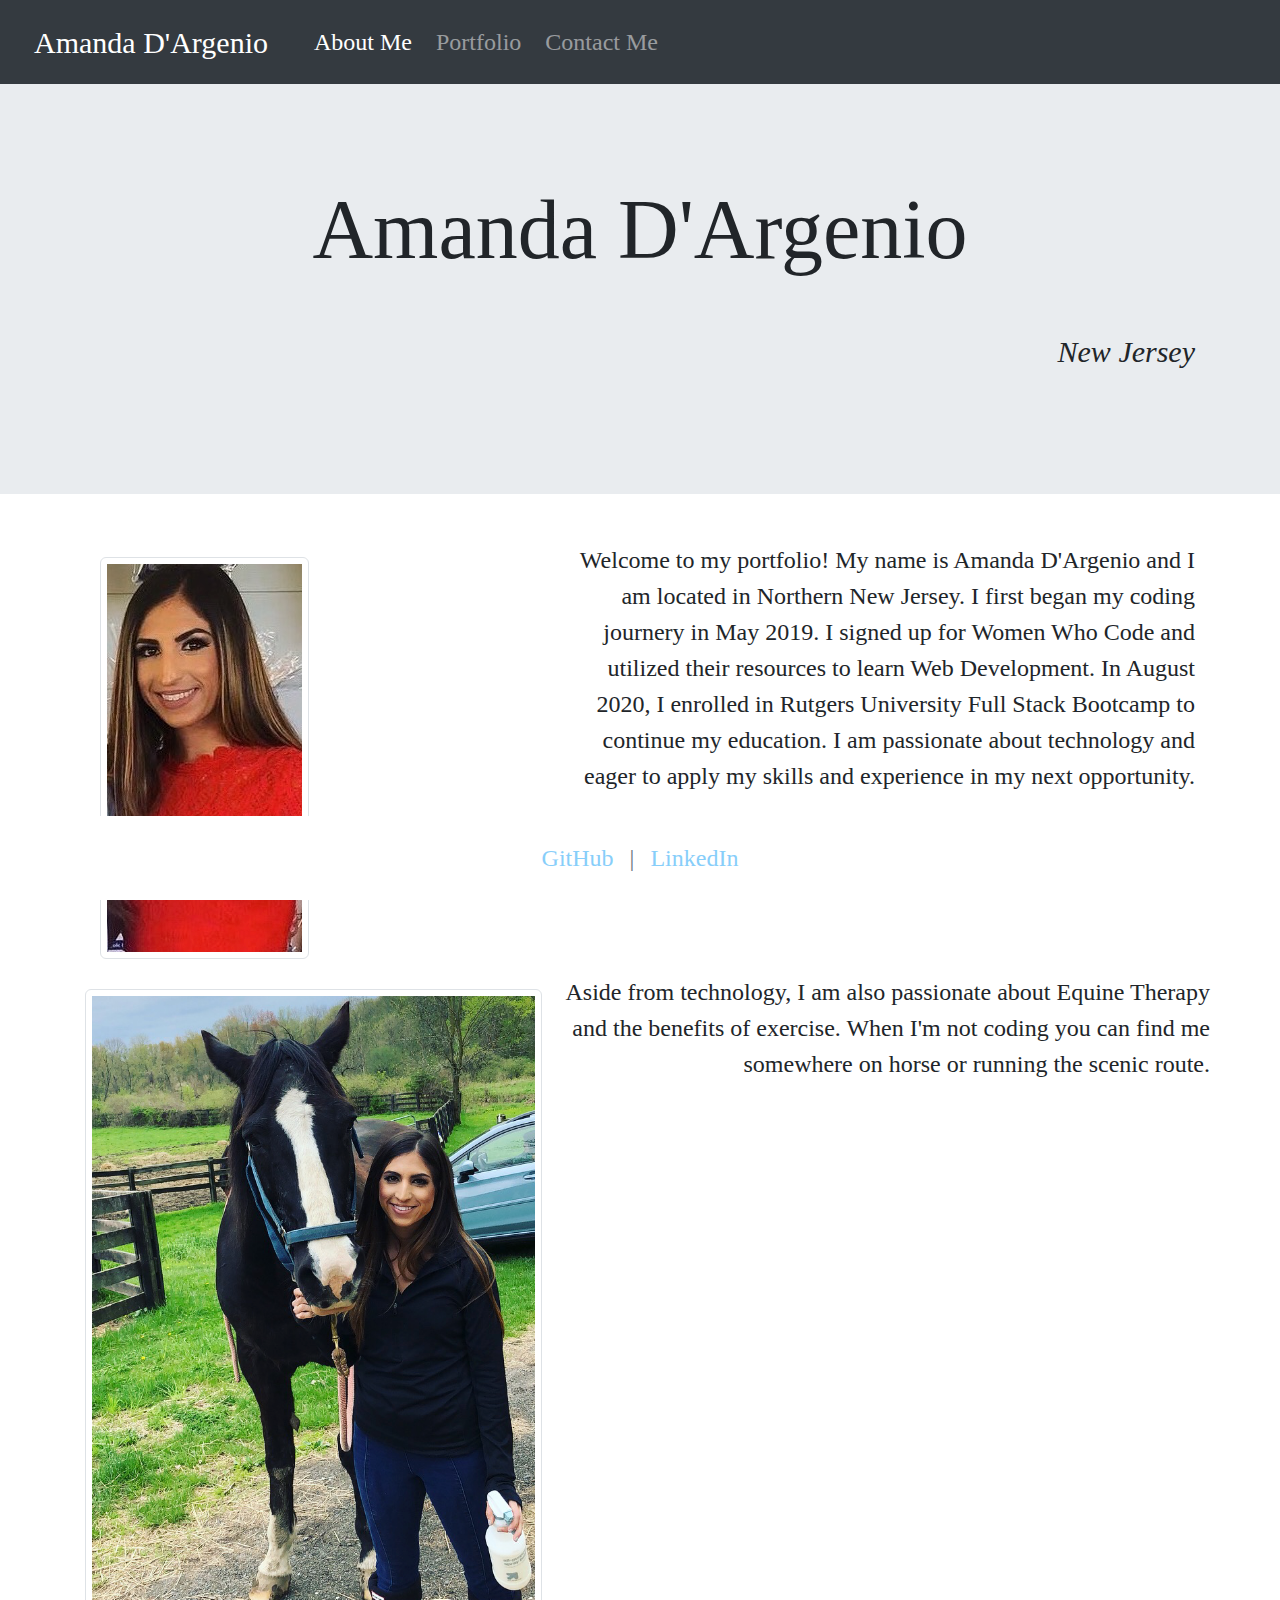
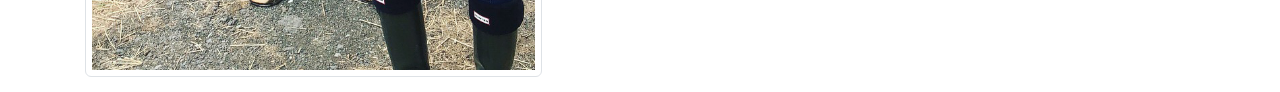
<file: index.html>
<!DOCTYPE html>
<html lang="en">

<head>
  <meta charset="UTF-8">
  <meta name="viewport" content="width=device-width, initial-scale=1.0">
  <title>Home/About Me</title>

  <!-- Bootstrap CDN -->
  <link rel="stylesheet" href="https://stackpath.bootstrapcdn.com/bootstrap/4.5.2/css/bootstrap.min.css"
    integrity="sha384-JcKb8q3iqJ61gNV9KGb8thSsNjpSL0n8PARn9HuZOnIxN0hoP+VmmDGMN5t9UJ0Z" crossorigin="anonymous">

  <!-- CSS -->
  <link rel="stylesheet" type="text/css" href="./style.css">
</head>

<body>

  <!-- Navbar -->
  <nav class="navbar navbar-expand-lg navbar-dark bg-dark">
    <a class="navbar-brand" href="./index.html">Amanda D'Argenio</a>
    <button class="navbar-toggler" type="button" data-toggle="collapse" data-target="#navbarNav"
      aria-controls="navbarNav" aria-expanded="false" aria-label="Toggle navigation">
      <span class="navbar-toggler-icon"></span></button>
    <div class="collapse navbar-collapse" id="navbarNav">
      <ul class="navbar-nav mr-auto mt-2 mt-lg-0">
        <li class="nav-item active">
          <a class="nav-link" href="./index.html">About Me
            <span class="sr-only">(current)</span></a>
        </li>
        <li class="nav-item">
          <a class="nav-link" href="./portfolio.html">Portfolio</a>
        </li>
        <li class="nav-item">
          <a class="nav-link" href="./contact.html">Contact Me</a>
        </li>
      </ul>
    </div>
  </nav>

  <!-- Jumbotron -->
  <section>
    <div class="jumbotron jumbotron-fluid">
      <div class="container">
        <h1 class="display-4">
          Amanda D'Argenio
        </h1>
        <br>
        <p class="lead" style="font-style: italic;">
          New Jersey
        </p>
      </div>
    </div>
  </section>

  <!-- About Me Grid -->
  <main>
    <div class="container">
      <div class="row">
        <div class="col-md-5">
          <img src="./images/IMG_1151.png" alt="Profile Photo" class="img-thumbnail">
        </div>
        <div class="col-md-7">
          <p>
            Welcome to my portfolio! My name is Amanda D'Argenio and I am located in Northern New Jersey. I first began
            my coding journery in May 2019. I signed up for Women Who Code and utilized their resources to learn Web
            Development. In August 2020, I enrolled in Rutgers University Full Stack Bootcamp to continue my education.
            I am passionate about technology and eager to apply my skills and experience in my next opportunity.
          </p>
        </div>
        <div class="row">
          <div class="col-md-5">
            <img src="./images/IMG_0185.png" alt="Amanda and Bubba" class="img-thumbnail">
          </div>
          <div class="col-md-7">
            <p>Aside from technology, I am also passionate about Equine Therapy and the benefits of exercise. When I'm
              not coding you can find me somewhere on horse or running the scenic route.</p>
          </div>
        </div>
      </div>
    </div>
  </main>

  <!-- Sticky Footer -->
  <footer class="footer mt-auto py-3 fixed-bottom">
    <div class="container">
      <span class="text-muted"><a href="https://github.com/dargenioa" target="_blank">GitHub</a> | <a
          href="https://www.linkedin.com/in/amandadargenio/" target="_blank">LinkedIn</a></span>
    </div>
  </footer>


  <!-- JS Scripts -->
  <script src="https://code.jquery.com/jquery-3.5.1.slim.min.js"
    integrity="sha384-DfXdz2htPH0lsSSs5nCTpuj/zy4C+OGpamoFVy38MVBnE+IbbVYUew+OrCXaRkfj"
    crossorigin="anonymous"></script>
  <script src="https://cdn.jsdelivr.net/npm/popper.js@1.16.1/dist/umd/popper.min.js"
    integrity="sha384-9/reFTGAW83EW2RDu2S0VKaIzap3H66lZH81PoYlFhbGU+6BZp6G7niu735Sk7lN"
    crossorigin="anonymous"></script>
  <script src="https://stackpath.bootstrapcdn.com/bootstrap/4.5.2/js/bootstrap.min.js"
    integrity="sha384-B4gt1jrGC7Jh4AgTPSdUtOBvfO8shuf57BaghqFfPlYxofvL8/KUEfYiJOMMV+rV"
    crossorigin="anonymous"></script>

</body>

</html>
</file>
<file: style.css>
* {
    font-family: Cambria, Cochin, Georgia, Times, 'Times New Roman', serif;
    font-size: 24px;

}


div.jumbotron.jumbotron-fluid {
    text-align: center;
    background-image: url(https://imgs.6sqft.com/wp-content/uploads/2016/05/02134107/new-jersey-skyline.jpg);
    background-size: cover;
    background-position: center;

}

img {
    margin: 15px;
   
}

p {
    text-align: right;
}

footer {
    text-align: center;
    background-color: white;
}

a {
    color: lightskyblue;
    padding: 10px;
}
</file>
